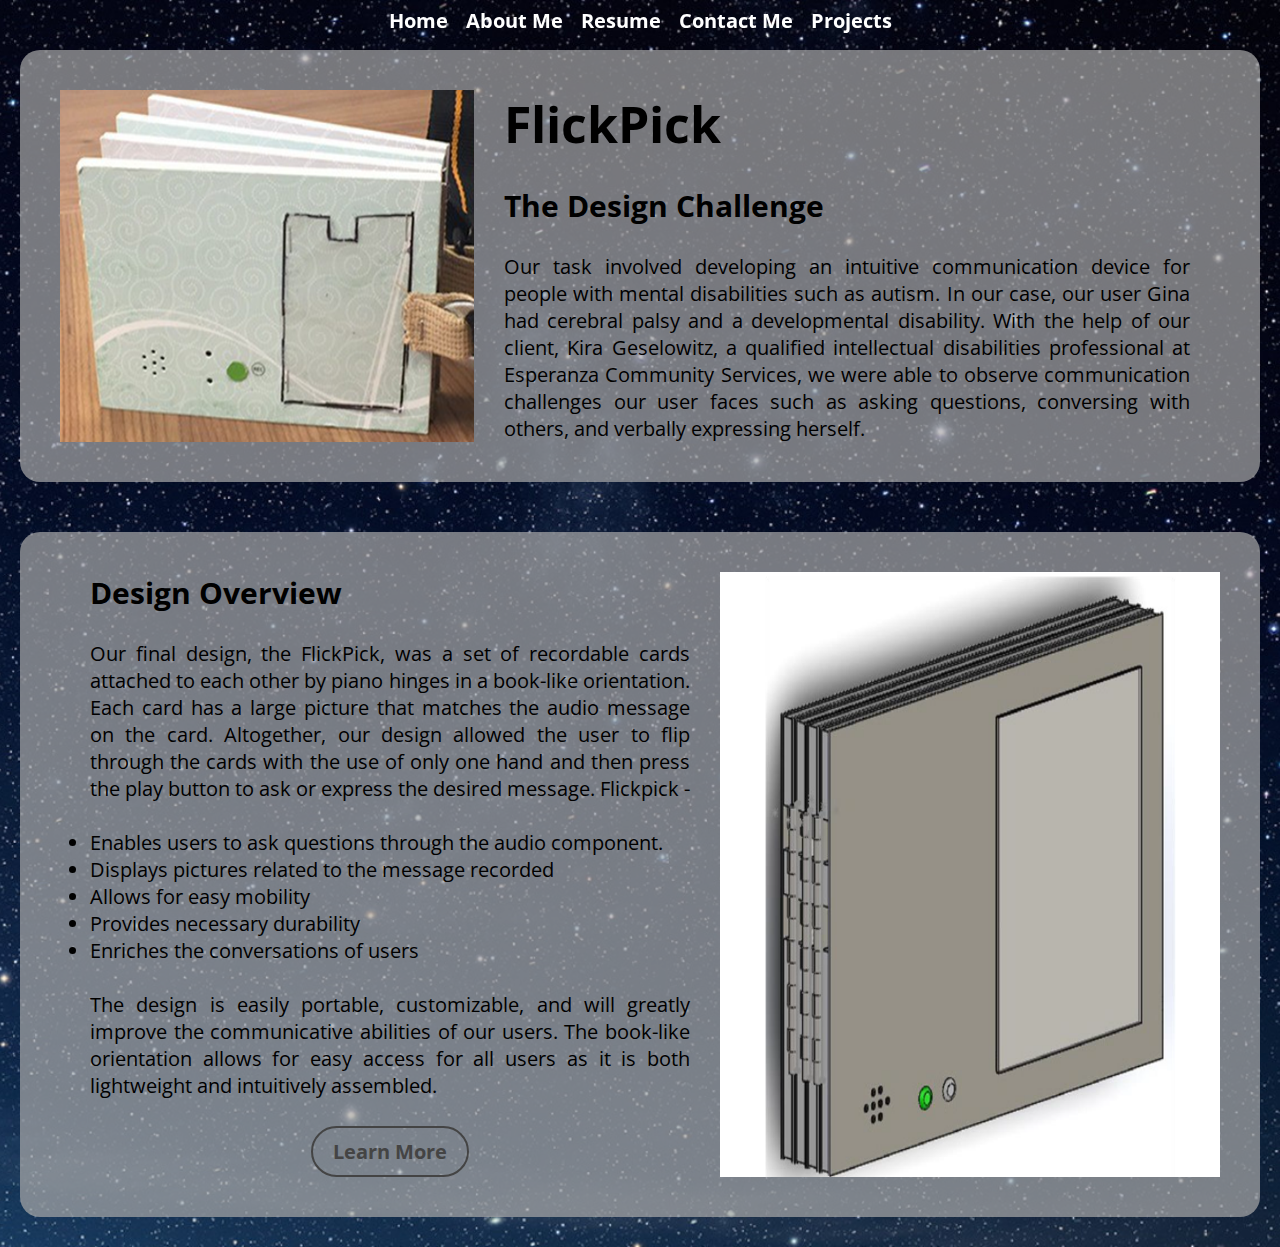
<file: FlickPick.html>
<!DOCTYPE html>
<html>
<head>
	<link href="https://fonts.googleapis.com/css?family=Open+Sans:300,400,700" rel="stylesheet">
	<link rel="stylesheet" href="https://fonts.googleapis.com/icon?family=Material+Icons">
	<link rel="stylesheet" href="style.css">
	<title>FlickPick</title>
</head>
<body>

	<nav id="top-nav" class="top-nav">
		<ul>
			<a href="index.html" aria-labelledby="Homepage"><li>Home</li></a>
			<a href="AboutMe.html" aria-labelledby="About Me"><li>About Me</li></a>
			<a href="Ahan Sahu Resume Sep.pdf" download="AhanSahuResume" target="_blank" aria-labelledby="Resume"><li>Resume</li></a>
			<a href="ContactMe.html" aria-labelledby="Contact Me"><li>Contact Me</li></a>
			<li><a href="index.html#project_intro" aria-labelledby="My Projects">Projects</a>
				<ul class = "project_menu">
					<a href="FlickPick.html" aria-labelledby="FlickPick"><li>FlickPick</li></a>
					<li>SnapShot</li>
					<li>FlashFood</li>
					<li>Twitter Sentiment Analysis</li>
				</ul>
			</li>
		</ul>
	</nav>


	<!-- Horizontal FlexBox to hold image of flexbox and text -->
	<div class="FP_box">
		<img src="FlickPick.png" alt="FlickPick">

		<div class="FP_desc" aria-labelledby="Description of FlickPick">

			<!-- Text wrapper to justify text -->
			<div class="FP_desc_text_wrapper">
				<b>FlickPick</b>

				<br>
				<br>

				<p>The Design Challenge</p>

				<br>

				Our task involved developing an intuitive communication device for people with mental disabilities such as autism. In our case, our user Gina had cerebral palsy and a developmental disability. With the help of our client, Kira Geselowitz, a qualified intellectual disabilities professional at Esperanza Community Services, we were able to observe communication challenges our user faces such as asking questions, conversing with others, and verbally expressing herself.
			</div>
		</div>
	</div>

	<!-- Horizontal FlexBox to hold image and text about FlickPick -->
	<div class="FP_box">

		<div class="FP_desc" aria-labelledby="Description of FlickPick">

			<!-- Text Wrapper so text can be justifed and button can be centered -->
			<div class="FP_desc_text_wrapper">
				<p>Design Overview</p>

				<br>

				Our final design, the FlickPick, was a set of recordable cards attached to each other by piano hinges in a book-like orientation. Each card has a large picture that matches the audio message on the card. Altogether, our design allowed the user to flip through the cards with the use of only one hand and then press the play button to ask or express the desired message. Flickpick - 

				<br>
				<br>

				<ul>
					<li>Enables users to ask questions through the audio component.</li>
					<li>Displays pictures related to the message recorded</li>
					<li>Allows for easy mobility</li>
					<li>Provides necessary durability</li>
					<li>Enriches the conversations of users</li>
				</ul>

				<br>
				
				The design is easily portable, customizable, and will greatly improve the communicative abilities of our users. The book-like orientation allows for easy access for all users as it is both lightweight and intuitively assembled.

				<br>
				<br>

			</div>

			<!-- Button that links to my final report for FlickPick -->
			<a href="FlickPick.pdf" download="FlickPick_Report" target="_blank">
				<button class="FlickPick_LearnMore" aria-labelledby="FlickPick Final Report">
  					Learn More
  				</button>
  			</a>

		</div>


		<img src="FlickPick2.PNG" alt="FlickPick CAD design">

		
	</div>

	<script src="script.js"></script>
</body>
</html>
</file>
<file: style.css>
/*MAIN*/

/*Making sure there is margins or padding before setting margins/padding for other elements*/
*{
	margin: 0;
	padding: 0;
}

/*Setting scroll behaviour for the page to smooth, so the scrolling is not snappy*/
html {
	scroll-behavior: smooth;
}

/*Defining the flexbox and general styling for it*/
.introduction_box {
	font-family: 'Open Sans', sans-serif;
	align-items: center;
	justify-content: center;
	display: flex;
	flex-direction: column;
	color: white;

	background-image: url('back.jpg');
	background-repeat: no-repeat;
	background-position: top;
	background-size: cover;
}

/*Styling the name line*/
.name_line {
	margin-top: 90px;
	font-size: 100px;
	font-weight: bold;
	text-align: center;
}

/*Defining the box containing the buttons as a flexbox and adding margins*/
.button_box{
	display: flex;
	flex-direction: row;
	margin-top: 20px;
}

/*Styling the navigation buttons on the homepage*/
.button_box button{
	margin-left: 50px;
	margin-right: 50px;
	font-family: 'Open Sans', sans-serif;
	font-size: 25px;
	color: white;
	background-color: transparent;
	border: 2px solid white;
	border-radius: 2em;
	padding: 10px 20px;
	outline: none;
}

/*Styling the navigation buttons on the homepage while hovering over it*/
.button_box button:hover {
	background-color: white;
	color: black;
}

/*Styling the intro line*/
.intro_line {
	padding: 20px 20%;
	text-align: center;
	font-size: 20px;
}

/*Styling the project line*/
.project_line {
	text-align: center;
	font-size: 45px;
	margin-top: 50px;
	margin-right: 15px;
}

/*Styling the button that automatically scrolls down to the projects section*/
.to_projects {
	margin-top: 20px;
	background-color: transparent;
	color: white;
	border: 2px solid white;
	border-radius: 50%;
	width: 60px;
	height: 60px;
	outline: none;
	position: relative;
	margin-bottom: 20px;
}

/*Styling the downward arrow material icon*/
.material-icons {
	font-size: 60px;
	text-align: center;
	position: absolute;
	top: 55%;
	left: 51%;
	transform: translate(-50%, -50%);
}

/*Styling the to project button's hover properties*/
.to_projects:hover {
	background-color: white;
	color: black;
}

/*Styling the Downward arrow to move downwards slightly when pressed*/
.material-icons:active {
	transform: translate(-50%, -45%);
}

/*Styling the boxes holding each project*/
.project_box {
	font-family: 'Open Sans', sans-serif;
	align-items: center;
	justify-content: center;
	display: flex;
	flex-direction: column;
	color: #444444;
	background-color: #f1f1f1;
}

/*Styling the introduction for each project*/
#project_intro {
	margin-top: 50px;
	font-size: 60px;
	font-weight: bold;
	margin-bottom: 40px;
}

/*Styling the row of projects*/
.project_row {
	margin-bottom: 40px;
	display: flex;
	flex-direction: row;
}

/*Styling the project*/
.project {
	position: relative;
	text-align: center;
	margin-left: 50px;
	margin-right: 50px;
}

/*Styling the project image*/
.project_image {
	opacity: 1;
  	transition: .5s ease;
  	backface-visibility: hidden;
  	width: 500px;
  	height: 400px;
}

/*Styling the project description*/
.project_desc {
	opacity: 0;
	font-size: 16px;
	position: absolute;
  	top: 50%;
  	left: 30%;
  	transform: translate(-20%, -50%);
}

/*Styling the bold text in the project description*/
.project_desc b {
	font-size: 30px;
}

/*Adds animation effect when hovering over project image*/
.project:hover .project_image {
	opacity: 0.3;
}

/*Makes project description visible when you over project image*/
.project:hover .project_desc {
	opacity: 1
}

/*Styling the buttons that allow you to read more about the projects*/
.project_readmore {
	font-family: 'Open Sans', sans-serif;
	font-size: 16px;
	color: #444444;
	background-color: transparent;
	border: 2px solid #444444;
	border-radius: 2em;
	padding: 10px 20px;
	outline: none;
}

/*Styling the hover properties of the read more button*/
.project_readmore:hover {
	background-color: #444444;
	color: #f1f1f1;
}

/*ABOUT ME*/

/*Setting the background*/
body {
	background-image: url('background_aboutme.png');
	background-repeat: no-repeat;
	background-position: top;
	background-size: cover;
}

/*Styling the navigation bar*/
nav.top-nav {
	background-color: transparent;
	position: fixed;
	top: 0px;
	left: 0px;
	right: 0px;
	text-align: center;
	transition: top 0.3s;
}

/*Stying the unordered list of the navigtion bar*/
nav.top-nav ul {
	list-style: none;
	padding: 0;
}

/*Styling each element on the navigation bar*/
nav.top-nav li {
	font-family: 'Open Sans', sans-serif;
	font-weight: bold;
	color: white;
	margin: 5px;
	display: inline-block;
	padding: 2px;
	background-color: transparent;
	user-select: none;
	position: relative;
	font-size: 20px;
}

/*Changing color of text when hovering over it*/
nav.top-nav li:hover {
	color: #87ceeb;
}

/*Changing volor of text when clicking on it*/
nav.top-nav li:active {
	color: white;
}

/*Removing unecessary formatting due to text being hyperlinked*/
nav.top-nav li a {
	text-decoration: none;
	color: white;
}

/*Adding hover effects to hyperlinked text*/
nav.top-nav li a:hover {
	text-decoration: none;
	color: #87ceeb;
}

/*Adding hover effects to hyperlinked text*/
nav.top-nav li a:active {
	text-decoration: none;
	color: white;
}

/*Styling the submenu that opens from projects*/
.top-nav .project_menu {
	display: none;
	position: absolute;
	background-color: transparent;
	border: none;
	top: 24px;
	left: -10px;
	width: 170px;
	text-align: left;
}

/*Styling the elements of the submenu*/
nav.top-nav .project_menu li {
	color: white;
	display: block;
	padding: 5px;
	font-family: 'Open Sans', sans-serif;
	font-size: 15px;
}

/*Displaying submenu when hovering over the projects element of the main navigation bar*/
nav.top-nav li:hover .project_menu {
	display: block;
}

/*Changing color of text when hovered over for submenu*/
nav.top-nav .project_menu li:hover {
	color: #87ceeb;
}

/*Changing color of text when clicked for submenu*/
nav.top-nav .project_menu li:active {
	color: white;
}

/*Styling About Me box*/
.aboutme_box {
	display: flex;
	font-family: 'Open Sans', sans-serif;
	flex-direction: column;
	color: white;
	margin-top: 50px;
	background: rgba(169, 169, 169, 0.5);
	margin-left: 10px;
	margin-right: 10px;
	border-radius: 20px;
	margin-bottom: 50px;
}

/*Styling About Me title*/
.aboutme_title {
	font-size: 60px;
	font-weight: bold;
	margin-top: 5px;
	margin-left: 40px;
	margin-right: 40px;
}

/*Styling the description box*/
.desc_box {
	margin-top: 20px;
	font-size: 20px;
	margin-bottom: 20px;
	margin-left: 40px;
	margin-right: 40px;
	display: flex;
	flex-direction: row;
}

/*Styling the picture of me*/
.aboutme_picture {
	border-radius: 50%;
	width: 250px;
}

/*Styling my description*/
.personal_desc {
	margin-left: 20px;
	text-align: justify;
}

/*Styling the skills title*/
.skills_title {
	font-size: 50px;
	font-weight: bold;
	margin-top: 5px;
	margin-left: 45px;
	margin-right: 40px;
}

/*Styling the skills description flexbox*/
.skills_desc_box {
	display: flex;
	flex-direction: row;
}

/*Adjusting placment for the proficiecny chart*/
#skills_chart {
	margin-left: 40px;
	margin-top: -80px;
}

/*Styling the description of my skills*/
.skills_desc {
	font-size: 20px;
	text-align: justify;
	margin-left: -50px;
	margin-right: 40px;
	margin-bottom: 40px;
	margin-top: 20px;
}

/*CONTACT ME*/

/* Styling input sections that require text responses*/
input[type=text] {
    background-color: #ffffff;
    font-family: 'Open Sans', sans-serif;
    color: #3f3f3f;
    height: 35px;
    width: 300px;
    border-radius: 10px;
    font-size: 20px;
    border-style: hidden;
}

/* Styling input section that require email responses*/
input[type=email] {
    background-color: #ffffff;
    font-family: 'Open Sans', sans-serif;
    color: #3f3f3f;
    height: 35px;
    border-radius: 10px;
    font-size: 20px;
    border-style: hidden;
}

/* Styling elements of dropdown menu */
select[id=title]{
    width: 100px;
    height: 35px;
    border-radius: 10px;
    background-color: white;
    border-style: hidden;
    font-family: 'Open Sans', sans-serif;
    color: #3f3f3f;
    font-size: 20px;
}

/*Setting width for email box*/
input[name=mail]{
    width: 300px;
}

/*Setting height and width for message box*/
input[name=message]{
    height: 80px;
    width: 400px;
}

/*Adjusting margins for input elements*/
input {
	margin-top: 10px;
}

/*Adjusting margins for select elements*/
select {
	margin-top: 10px;
}

/* Styling the send button*/
input[type=submit]{
    width: 100px;
    height: 40px;
    border-radius: 2em;
    border-style: solid;
    border-color: black;
}

/* Styling the text of the send button*/
input[value=Send]{
    margin-top: 10px;
    font-family: 'Open Sans', sans-serif;
    font-weight: bold;
    font-size: 20px;
    color: black;
    text-decoration: solid;
    margin-bottom: 20px;
    margin-left: 40px;
}

/* Styling hover properties of send button */
input[type=submit]:hover {
    background-color: #444444;
    border-color: white;
    color: white;
}

/* Styling hover properties of send button text*/
input[value=Send]:hover {
    color: white;
    width: 120px;
}

/* Styling the reset button*/
input[type=reset] {
    width: 100px;
    height: 40px;
    border-radius: 40px;
    border-style: solid;
    border-color: black;
}

/* Styling the text in the reset button*/
input[value=Reset]{
    margin-top: 10px;
    font-family: sans-serif;
    font-size: 20px;
    color: black;
    text-decoration: solid;
    font-weight: bold;
}

/* Styling hover properties of reset button */
input[type=reset]:hover {
    background-color: #444444;
    border-color: white;
    color: white;
}

/* Styling hover properties of reset button text*/
input[value=Reset]:hover {
    color: white;
    width: 120px;
    transition: .25s;
}

/*Styling contact box*/
.contact_box{
    display: flex;
    flex-direction: row;
    text-align: left;
    margin-top: 40px;
    margin-left: 50px;
    margin-right: 50px;
    background: rgba(169, 169, 169, 0.7);
    border-radius: 20px;
    align-items: center;
    font-family: 'Open Sans', sans-serif;
    font-size: 20px;
    color: black;
}

/*Styling box containing socials*/
.socials_box {
	margin-left: 50px;
	font-size: 30px;
	margin-top: 0px;
	font-weight: bold;
	display: flex;
	flex-direction: column;
}

/*Styling box containing icons of socials*/
.icons {
	display: flex;
	flex-direction: row;
	margin-top: 50px;
	margin-left: 180px;
}

/*Styling the icons*/
.icons a {
	text-decoration: none;
	color: white;
	font-size: 50px;
	margin-left: 30px;
	margin-right: 30px;
	background-color: #444444;
	padding: 5px 10px;
	border-radius: 10px; 
}

/*Stying the hover properties of the icons*/
.icons a:hover {
	color: #444444;
	background-color: white;
	transition: 0.3s; 
}

/*Adjusting margins for the form*/
form {
	margin-right: 30px;
	margin-left: 30px;
}

/*Styling the email and phone no.*/
.more_socials {
	font-weight: normal;
	font-size: 20px;
	margin-top: 40px;
	margin-left: 80px;
}

/*FLICKPICK*/

/*Styling main flickpick flexbos*/
.FP_box {
	display: flex;
	flex-direction: row;
	margin-top: 50px;
	background: rgba(169, 169, 169, 0.7);
	font-family: 'Open Sans', sans-serif;
	padding: 40px 40px;
	margin-left: 20px;
	margin-right: 20px;
	border-radius: 20px;
	margin-bottom: 30px;
}

/*Styling image inside the main box*/
.FP_box img {
	width: 500px;
	height: auto;
}

/*Styling the descripton of the flickpick*/
.FP_desc {
	margin-left: 30px;
	margin-right: 30px;
	font-size: 20px;
	text-align: center;
}

/*Styling the main flickpick title*/
.FP_desc b {
	font-size: 50px;
}

/*Styling subtitles*/
.FP_desc p {
	font-size: 30px;
	font-weight: bold;
}

/*Styling the text wrapper*/
.FP_desc_text_wrapper {
	text-align: justify;
}

/*Styling the learn more button for flickpick*/
.FlickPick_LearnMore {
	font-family: 'Open Sans', sans-serif;
	font-size: 20px;
	color: #444444;
	background-color: transparent;
	border: 2px solid #444444;
	border-radius: 2em;
	padding: 10px 20px;
	outline: none;
	font-weight: bold;
}

/*Styling hover properties of the learn more button for flickpick*/
.FlickPick_LearnMore:hover {
	background-color: #444444;
	color: #f1f1f1;
}
</file>
